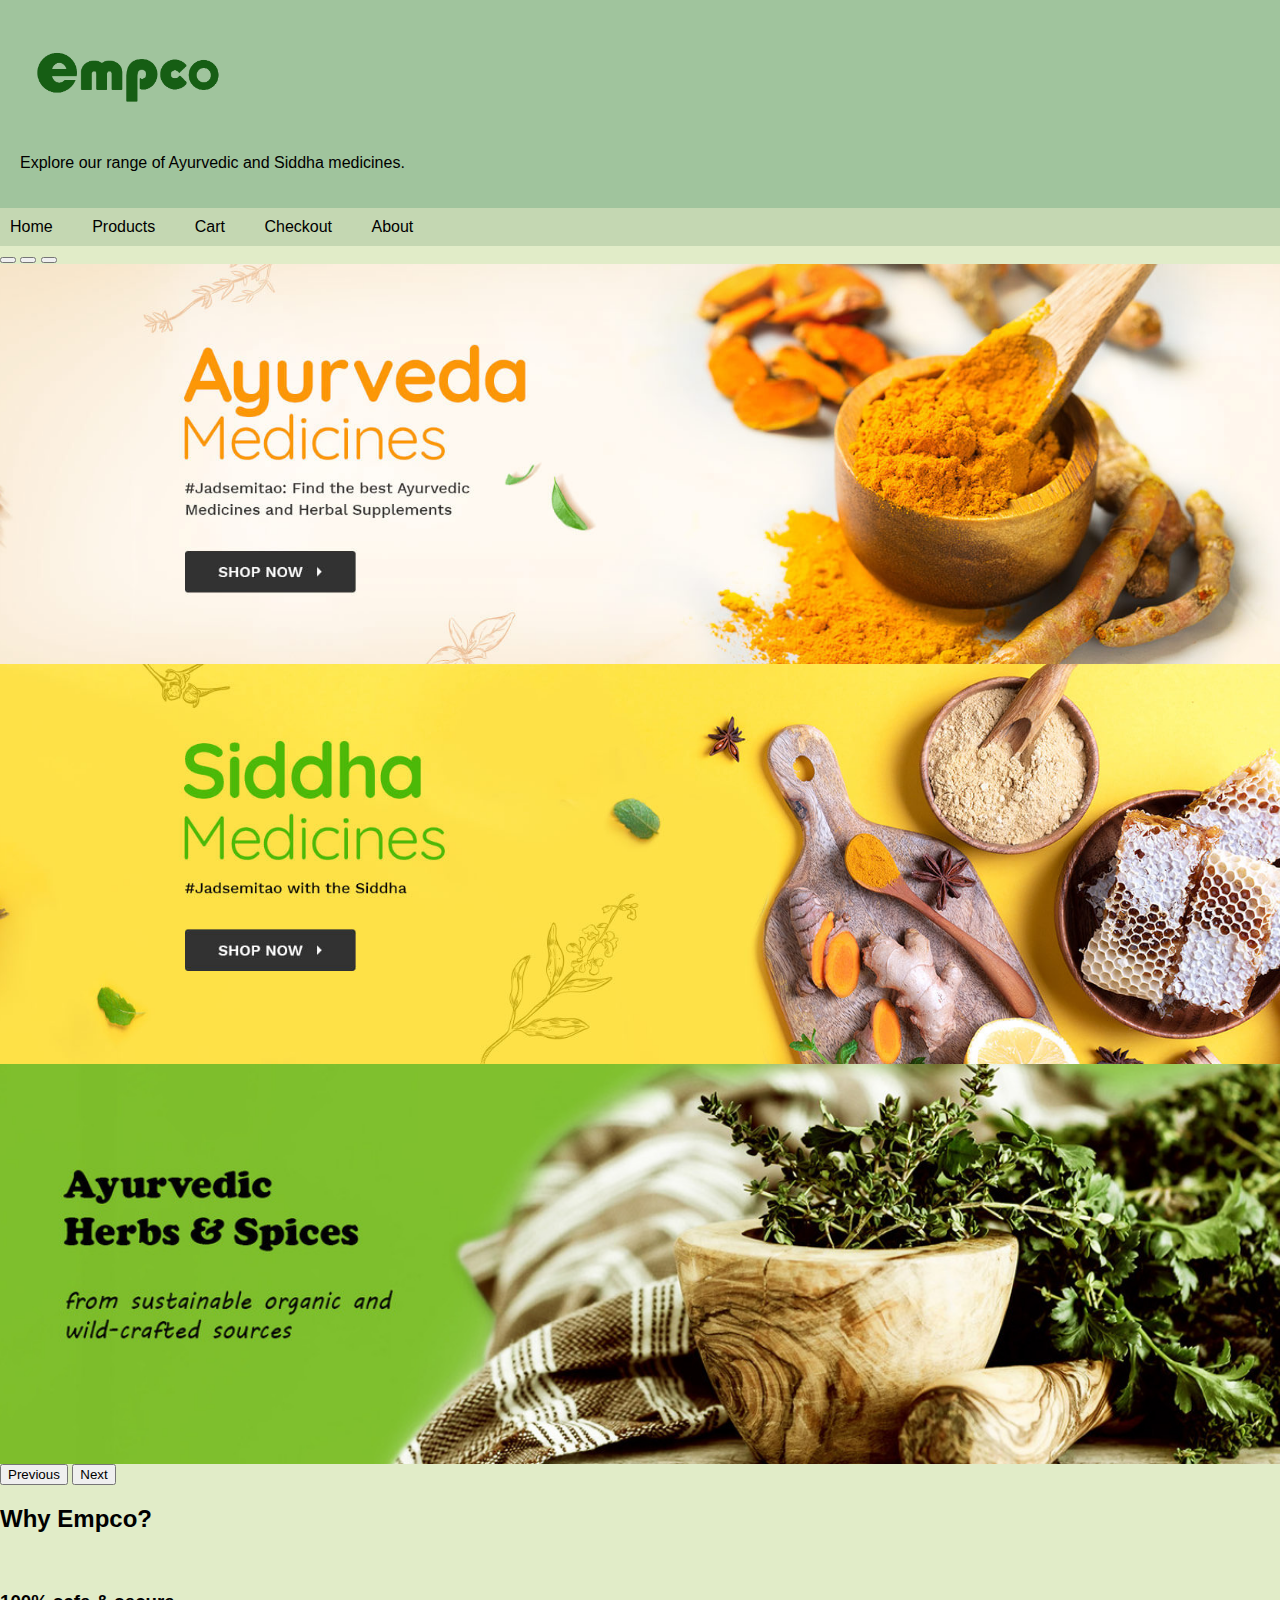
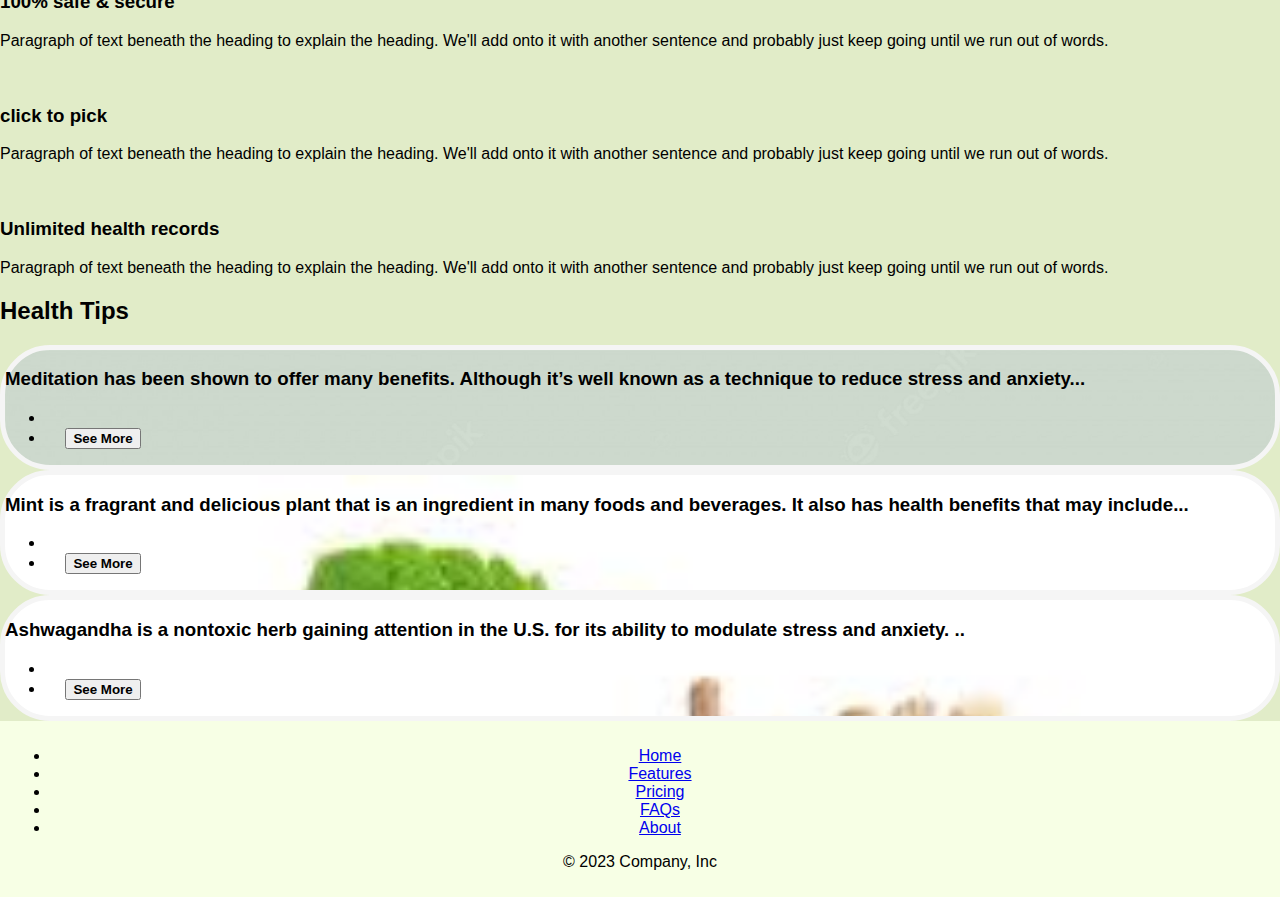
<file: index.html>
<!DOCTYPE html>
<html>
<head>
    <title>Empco - Home</title>
    <link href="https://cdn.jsdelivr.net/npm/bootstrap@5.3.0/dist/css/bootstrap.min.css" rel="stylesheet" integrity="sha384-9ndCyUaIbzAi2FUVXJi0CjmCapSmO7SnpJef0486qhLnuZ2cdeRhO02iuK6FUUVM" crossorigin="anonymous">
    <link rel="stylesheet" href="styles.css">
</head>
<body>
    <header>
      <div class="empcoimage">
        <a href="index.html"><button style="background: none;border-width: 0px;"><img src="./empcoimg.png" width="200"></button></a>
      </div>  
        <p>Explore our range of Ayurvedic and Siddha medicines.</p>
    </header>
      

    <nav>
        <ul>
            <li><a href="index.html" style="color: black;">Home</a></li>
            <li><a href="products.html" style="color: black;">Products</a></li>
            <li><a href="cart.html" style="color: black;">Cart</a></li>
            <li><a href="checkout.html" style="color: black;">Checkout</a></li>
            <li><a href="about.html" style="color: black;">About</a></li>
        </ul>
    </nav>
    <div id="carouselExampleIndicators" class="carousel slide">
        <div class="carousel-indicators">
          <button type="button" data-bs-target="#carouselExampleIndicators" data-bs-slide-to="0" class="active" aria-current="true" aria-label="Slide 1"></button>
          <button type="button" data-bs-target="#carouselExampleIndicators" data-bs-slide-to="1" aria-label="Slide 2"></button>
          <button type="button" data-bs-target="#carouselExampleIndicators" data-bs-slide-to="2" aria-label="Slide 3"></button>
        </div>
        <div class="carousel-inner">
          <div class="carousel-item active item">
            <img class="img" src="./img3.jpg" style="width: 100%;" class="d-block w-100" alt="...">
          </div>
          <div class="carousel-item item">
            <img class="img" src="./AayushBharat_HeroCarousel_Siddha__1_.jpg" style="width: 100%;" class="d-block w-100" alt="...">
          </div>
          <div class="carousel-item item">
            <img class="img" src="./img1.jpg" style="width: 100%;" class="d-block w-100" alt="...">
          </div>
        </div>
        <button class="carousel-control-prev" type="button" data-bs-target="#carouselExampleIndicators" data-bs-slide="prev">
          <span class="carousel-control-prev-icon" aria-hidden="true"></span>
          <span class="visually-hidden">Previous</span>
        </button>
        <button class="carousel-control-next" type="button" data-bs-target="#carouselExampleIndicators" data-bs-slide="next">
          <span class="carousel-control-next-icon" aria-hidden="true"></span>
          <span class="visually-hidden">Next</span>
        </button>
      </div>
      <div class="container px-4 py-5" id="featured-3">
        <h2 class="pb-2 border-bottom">Why Empco?</h2>
        <div class="row g-4 py-5 row-cols-1 row-cols-lg-3">
          <div class="feature col">
            <div class="feature-icon d-inline-flex align-items-center justify-content-center text-bg-primary bg-gradient fs-2 mb-3">
              <svg class="bi" width="1em" height="1em"><use xlink:href="#collection"></use></svg>
            </div>
            <h3 class="fs-2 text-body-emphasis">100% safe & secure</h3>
            <p>Paragraph of text beneath the heading to explain the heading. We'll add onto it with another sentence and probably just keep going until we run out of words.</p>
            
          </div>
          <div class="feature col">
            <div class="feature-icon d-inline-flex align-items-center justify-content-center text-bg-primary bg-gradient fs-2 mb-3">
              <svg class="bi" width="1em" height="1em"><use xlink:href="#people-circle"></use></svg>
            </div>
            <h3 class="fs-2 text-body-emphasis">click to pick</h3>
            <p>Paragraph of text beneath the heading to explain the heading. We'll add onto it with another sentence and probably just keep going until we run out of words.</p>
        
          </div>
          <div class="feature col">
            <div class="feature-icon d-inline-flex align-items-center justify-content-center text-bg-primary bg-gradient fs-2 mb-3">
              <svg class="bi" width="1em" height="1em"><use xlink:href="#toggles2"></use></svg>
            </div>
            <h3 class="fs-2 text-body-emphasis">Unlimited health records</h3>
            <p>Paragraph of text beneath the heading to explain the heading. We'll add onto it with another sentence and probably just keep going until we run out of words.</p>
           
          </div>
        </div>
      </div>
      <div class="container px-4 py-5" id="custom-cards">
        <h2 class="pb-2 border-bottom">Health Tips</h2>
    
        <div class="row row-cols-1 row-cols-lg-3 align-items-stretch g-4 py-5">
          <div class="col">
            <div class="card card-cover h-100 overflow-hidden text-bg-dark rounded-4 shadow-lg" style="background-image: url('./2.illustration-yoga-girl-meditation-with-sun-clouds_132937-105.jpg');">
              <div class="d-flex flex-column h-100 p-5 pb-3 text-white text-shadow-1">
                <h3 class="pt-5 mt-5 mb-4 display-10 lh-1 " style="color: black;">Meditation has been shown to offer many benefits. Although it’s well known as a technique to reduce stress and anxiety...</h3>
                <ul class="d-flex list-unstyled mt-auto">
                  <li class="me-auto">
                    
                  <li class="d-flex align-items-center">
                    <svg class="bi me-2" width="1em" height="1em"><use xlink:href="#calendar3"></use></svg>
                    <small><a href="https://www.healthline.com/nutrition/12-benefits-of-meditation"><button class="btn" style="font-weight: bolder; color: black;text-align: right;">See More</button></a></small>
                  </li>
                </ul>
              </div>
            </div>
          </div>
    
          <div class="col">
            <div class="card card-cover h-100 overflow-hidden text-bg-dark rounded-4 shadow-lg" style="background-image: url('./images.jpeg');">
              <div class="d-flex flex-column h-100 p-5 pb-3 text-white text-shadow-1">
                <h3 class="pt-5 mt-5 mb-4 display-10 lh-1 " style="color: black;">Mint is a fragrant and delicious plant that is an ingredient in many foods and beverages. It also has health benefits that may include... </h3>
                <ul class="d-flex list-unstyled mt-auto">
                  <li class="me-auto">
                   
                  <li class="d-flex align-items-center">
                    <svg class="bi me-2" width="1em" height="1em"><use xlink:href="#calendar3"></use></svg>
                    <small><a href="https://www.healthline.com/nutrition/mint-benefits"><button class="btn" style="font-weight:bolder;color:black;text-align:end;">See More</button></a></small>
                  </li>
                </ul>
              </div>
            </div>
          </div>
    
          <div class="col">
            <div class="card card-cover h-100 overflow-hidden text-bg-dark rounded-4 shadow-lg" style="background-image: url('./images\ \(1\).jpeg');">
              <div class="d-flex flex-column h-100 p-5 pb-3 text-shadow-1">
                <h3 class="pt-5 mt-5 mb-4 display-10 lh-1 " style="color: black;">Ashwagandha is a nontoxic herb gaining attention in the U.S. for its ability to modulate stress and anxiety. ..</h3>
                <ul class="d-flex list-unstyled mt-auto">
                  <li class="me-auto">
                    
                  <li class="d-flex align-items-center">
                    <svg class="bi me-2" width="1em" height="1em"><use xlink:href="#calendar3"></use></svg>
                    <small><a href="https://www.forbes.com/health/body/ashwagandha-benefits/"><button class="btn" style="font-weight: bolder;color: black;text-align: right;">See More</button></a></small>
                  </li>
                </ul>
              </div>
            </div>
          </div>
        </div>
      </div>
      <footer class="py-3 my-4" style="background-color: #F7FFE5;">
        <ul class="nav justify-content-center border-bottom pb-3 mb-3">
          <li class="nav-item"><a href="#" class="nav-link px-2 text-body-secondary">Home</a></li>
          <li class="nav-item"><a href="#" class="nav-link px-2 text-body-secondary">Features</a></li>
          <li class="nav-item"><a href="#" class="nav-link px-2 text-body-secondary">Pricing</a></li>
          <li class="nav-item"><a href="#" class="nav-link px-2 text-body-secondary">FAQs</a></li>
          <li class="nav-item"><a href="#" class="nav-link px-2 text-body-secondary">About</a></li>
        </ul>
        <p class="text-center text-body-secondary">© 2023 Company, Inc</p>
       
      </footer>
    <script src="https://cdn.jsdelivr.net/npm/bootstrap@5.3.0/dist/js/bootstrap.bundle.min.js" integrity="sha384-geWF76RCwLtnZ8qwWowPQNguL3RmwHVBC9FhGdlKrxdiJJigb/j/68SIy3Te4Bkz" crossorigin="anonymous"></script>
</body>
</html>
</file>
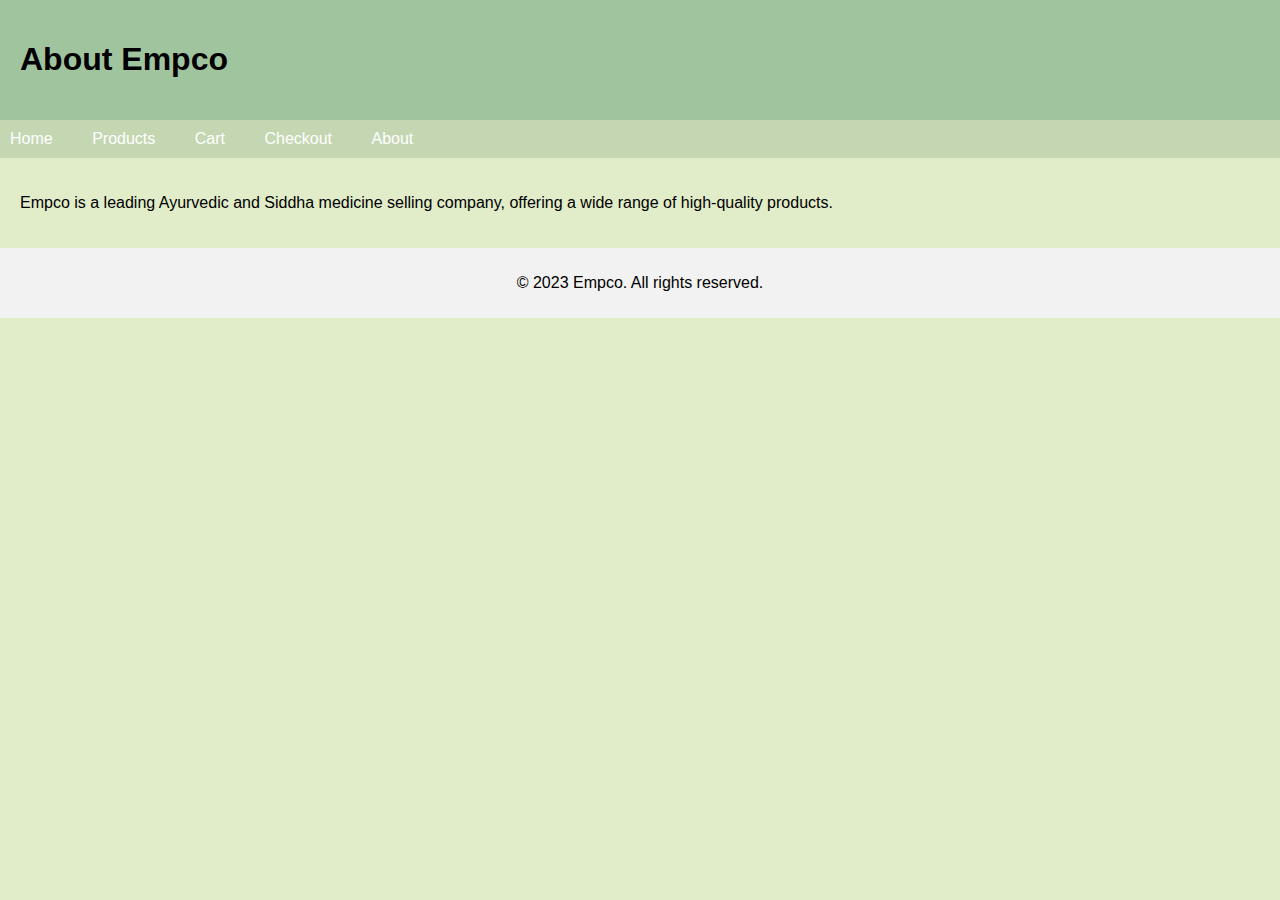
<file: about.html>
<!DOCTYPE html>
<html>
<head>
    <title>Empco - About</title>
    <link rel="stylesheet" href="styles.css">
</head>
<body>
    <header>
        <h1>About Empco</h1>
    </header>
    <nav>
        <ul>
            <li><a href="index.html">Home</a></li>
            <li><a href="products.html">Products</a></li>
            <li><a href="cart.html">Cart</a></li>
            <li><a href="checkout.html">Checkout</a></li>
            <li><a href="about.html">About</a></li>
        </ul>
    </nav>
    <section>
        <p>Empco is a leading Ayurvedic and Siddha medicine selling company, offering a wide range of high-quality products.</p>
    </section>
    <footer>
        <p>&copy; 2023 Empco. All rights reserved.</p>
    </footer>
</body>
</html>
</file>
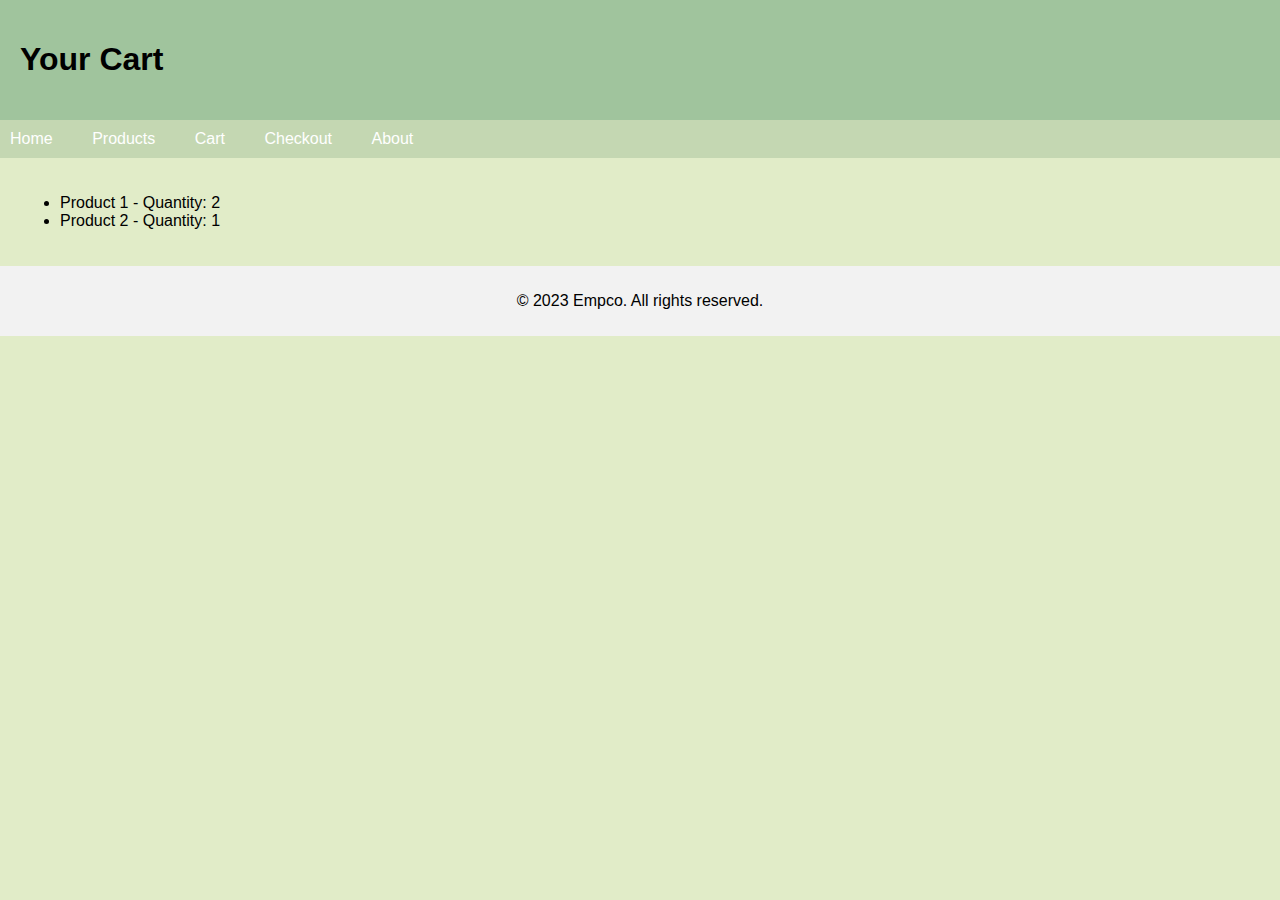
<file: cart.html>
<!DOCTYPE html>
<html>
<head>
    <title>Empco - Cart</title>
    <link rel="stylesheet" href="styles.css">
</head>
<body>
    <header>
        <h1>Your Cart</h1>
    </header>
    <nav>
        <ul>
            <li><a href="index.html">Home</a></li>
            <li><a href="products.html">Products</a></li>
            <li><a href="cart.html">Cart</a></li>
            <li><a href="checkout.html">Checkout</a></li>
            <li><a href="about.html">About</a></li>
        </ul>
    </nav>
    <section>
        <ul class="cart-items">
            <li>Product 1 - Quantity: 2</li>
            <li>Product 2 - Quantity: 1</li>
        </ul>
    </section>
    <footer>
        <p>&copy; 2023 Empco. All rights reserved.</p>
    </footer>
</body>
</html>
</file>
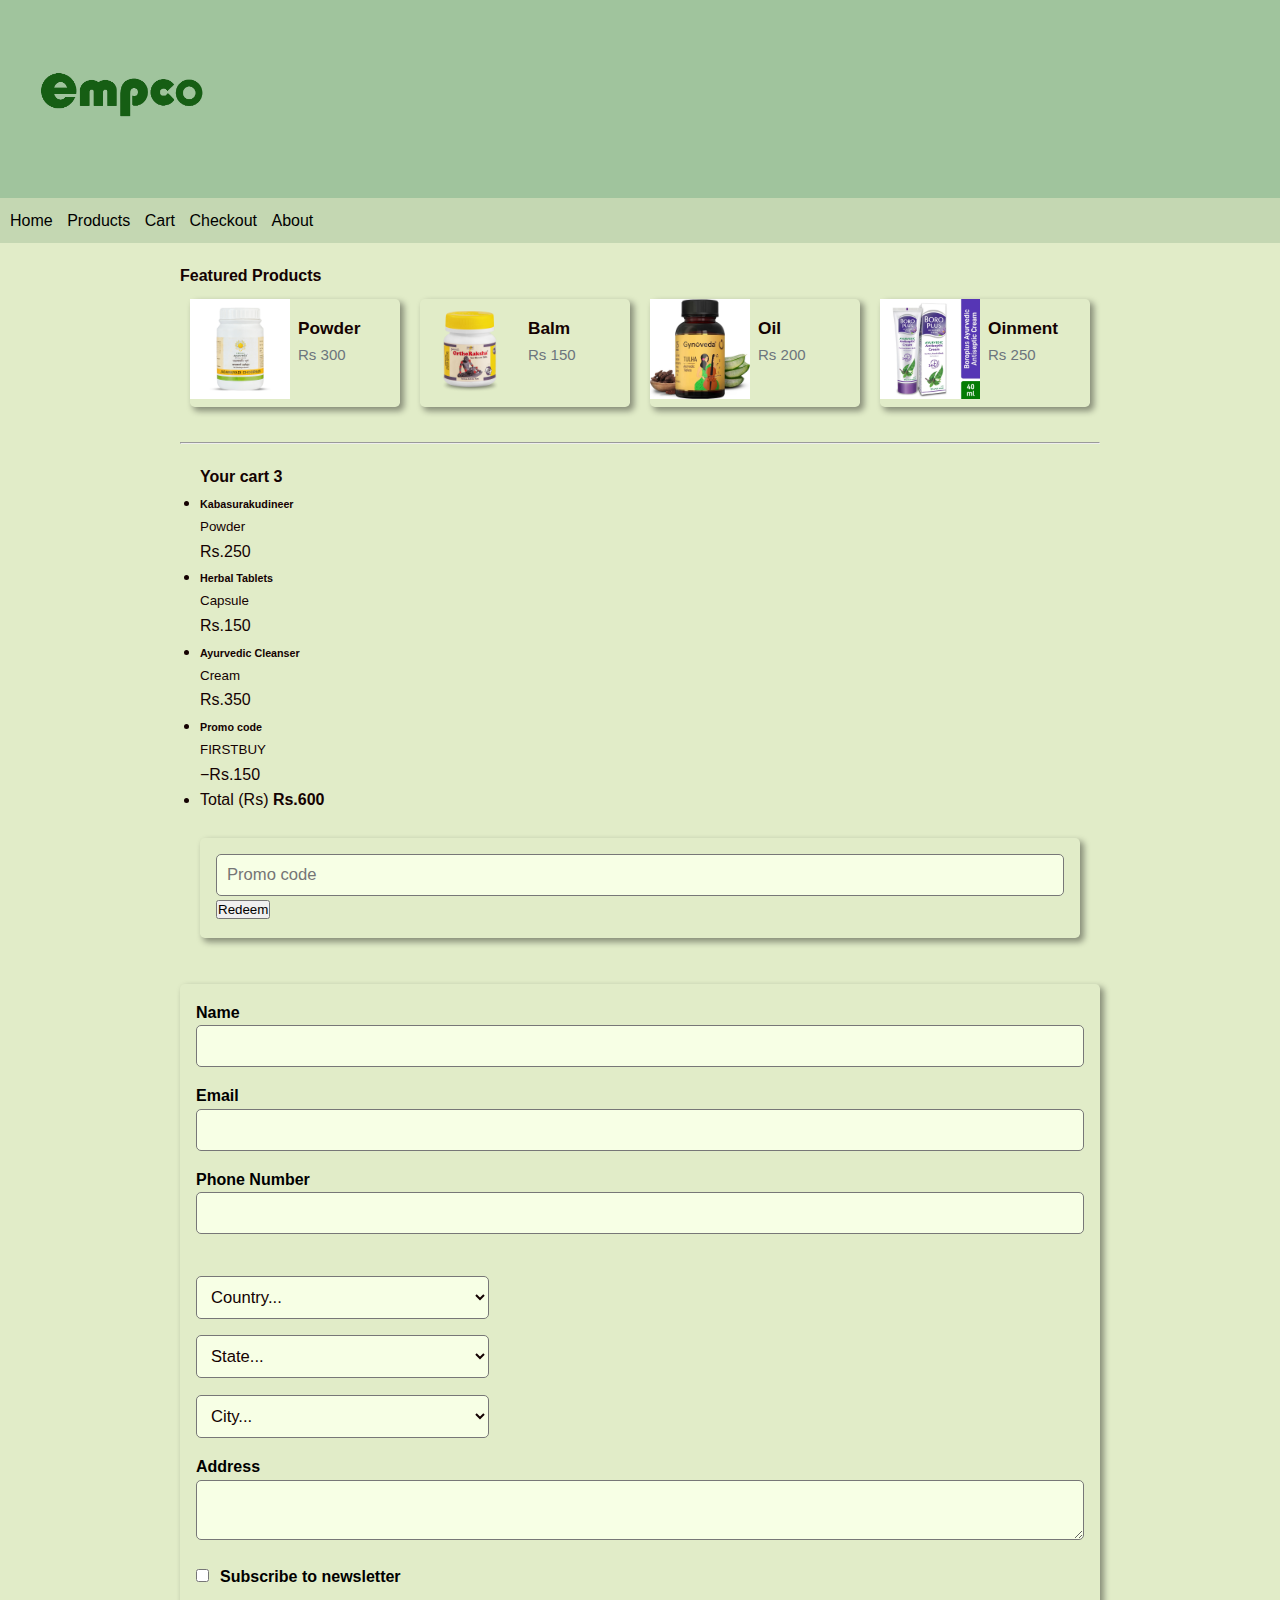
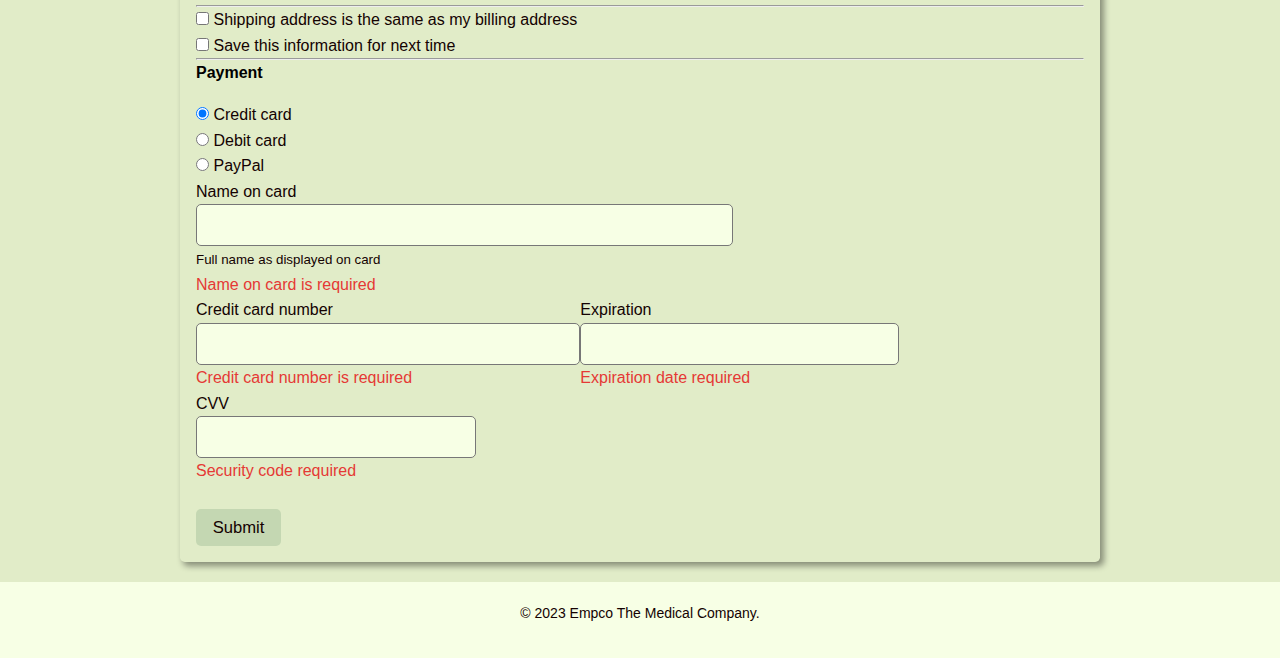
<file: checkout.html>
<!DOCTYPE html>
<html lang="en">

<head>
  <meta charset="UTF-8">
  <meta name="viewport" content="width=device-width, initial-scale=1.0">
  <title>My Website</title>
  <link rel="stylesheet" href="checkout.css">
  <link href="https://cdn.jsdelivr.net/npm/bootstrap@5.3.0/dist/css/bootstrap.min.css" rel="stylesheet" integrity="sha384-9ndCyUaIbzAi2FUVXJi0CjmCapSmO7SnpJef0486qhLnuZ2cdeRhO02iuK6FUUVM" crossorigin="anonymous">
</head>

<body>
  <header>
    <div class="empcoimage1">
      <a href="index.html"><button style="background: none;border-width: 0px;"><img class="logo" src="./empcoimg.png" width="200"></button></a>
    </div>

  </header>

  <nav>
    <ul>
        <li><a href="index.html">Home</a></li>
        <li><a href="products.html">Products</a></li>
        <li><a href="cart.html">Cart</a></li>
        <li><a href="checkout.html">Checkout</a></li>
        <li><a href="about.html">About</a></li>
    </ul>
</nav>
  <div class="container">
    <h4>Featured Products</h4>
    

    <div class="row">
      <div class="col col-sm col-md col-lg">
        <div class="cart">
          <div class="cart-product">
            <img src="jadamayadi1.png" alt="Product 1">
            <div class="cart-product-description">
              <h5 class="cart-product-name">Powder</h5>
              <p class="cart-product-price">Rs 300</p>
            </div>
          </div>
        </div>
      </div>

      <div class="col col-sm col-md col-lg">
        <div class="cart">
          <div class="cart-product">
            <img src="OrthoRaksha.png" alt="Product 2">
            <div class="cart-product-description">
              <h5 class="cart-product-name">Balm</h5>
              <p class="cart-product-price">Rs 150</p>
            </div>
          </div>
        </div>
      </div>

      <div class="col col-sm col-md col-lg">
        <div class="cart">
          <div class="cart-product">
            <img src="61ghzwkoMrL._AC_UF1000,1000_QL80_.jpg" alt="Product 3">
            <div class="cart-product-description">
              <h5 class="cart-product-name">Oil</h5>
              <p class="cart-product-price">Rs 200</p>
            </div>
          </div>
        </div>
      </div>
      <div class="col col-sm col-md col-lg">
        <div class="cart">
          <div class="cart-product">
            <img src="bor0014_1_1.jpg.webp" alt="Product 4">
            <div class="cart-product-description">
              <h5 class="cart-product-name">Oinment</h5>
              <p class="cart-product-price">Rs 250</p>
            </div>
          </div>
        </div>
      </div>
    </div>
    <br>
    <hr>
    <div class="container">
      <h4 class="d-flex justify-content-between align-items-center mb-3">
        <span class="text-primary">Your cart</span>
        <span class="badge bg-primary rounded-pill">3</span>
      </h4>
      <ul class="list-group mb-3">
        <li class="list-group-item d-flex justify-content-between lh-sm">
          <div>
            <h6 class="my-0">Kabasurakudineer</h6>
            <small class="text-body-secondary">Powder</small>
          </div>
          <span class="text-body-secondary">Rs.250</span>
        </li>
        <li class="list-group-item d-flex justify-content-between lh-sm">
          <div>
            <h6 class="my-0">Herbal Tablets</h6>
            <small class="text-body-secondary">Capsule</small>
          </div>
          <span class="text-body-secondary">Rs.150</span>
        </li>
        <li class="list-group-item d-flex justify-content-between lh-sm">
          <div>
            <h6 class="my-0">Ayurvedic Cleanser</h6>
            <small class="text-body-secondary">Cream</small>
          </div>
          <span class="text-body-secondary">Rs.350</span>
        </li>
        <li class="list-group-item d-flex justify-content-between bg-body-tertiary">
          <div class="text-success">
            <h6 class="my-0">Promo code</h6>
            <small>FIRSTBUY</small>
          </div>
          <span class="text-success">−Rs.150</span>
        </li>
        <li class="list-group-item d-flex justify-content-between">
          <span>Total (Rs)</span>
          <strong>Rs.600</strong>
        </li>
      </ul>
      <br>
      <form class="card p-2">
        <div class="input-group">
          <input type="text" class="form-control" placeholder="Promo code">
          <button type="submit" class="btn btn-secondary">Redeem</button>
        </div>
      </form>
    </div>
    <br> 
    <form>
      <div class="form-group">
        <label for="name">Name</label>
        <input type="text" id="name" class="form-control">
      </div>
      <div class="form-group">
        <label for="email">Email</label>
        <input type="email" id="email" class="form-control">
      </div>
      <div class="form-group">
        <label for="name">Phone Number</label>
        <input type="number" id="phone number" class="form-control">
      </div>
      <br>
      <select class="form-select" id="Country" required="">
        <label for="name">Country</label>
        <option value="">Country...</option>
        <option>United states</option>
        <option>India</option>
        <option>Germany</option>
        <option>Russia</option>
        <option>France</option>
        <option>Singapore</option>
        <option>Thailand</option>
      </select>
      <br>
      <select class="form-select" id="State" required="">
        <label for="name">State</label>
        <option value="">State...</option>
        <option>Tamil Nadu</option>
        <option>Kerala</option>
        <option>Andhra Pradesh</option>
        <option>Karnataka</option>
        <option>Maharastra</option>
        <option>Rajesthan</option>
        <option>Delhi</option>
      </select>
      <br>
      <select class="form-select" id="City" required="">
        <label for="name">City</label>
        <option value="">City...</option>
        <option>Chennai</option>
        <option>Coimbatore</option>
        <option>Tirchirapalli</option>
        <option>Salem</option>
        <option>Tirupur</option>
        <option>Erode</option>
        <option>Madurai</option>
      </select>
      <br>
      <div class="form-group">
        <label for="message">Address</label>
        <textarea id="message" class="form-control"></textarea>
      </div>
      <div class="form-group">
        <label class="checkbox-label">
          <input type="checkbox">
          Subscribe to newsletter
        </label>
      </div>
      <hr>
      <div class="form-check">
        <input type="checkbox" class="form-check-input" id="same-address">
        <label class="form-check-label" for="same-address">Shipping address is the same as my billing address</label>
      </div>

      <div class="form-check">
        <input type="checkbox" class="form-check-input" id="save-info">
        <label class="form-check-label" for="save-info">Save this information for next time</label>
      </div>
      <hr>
      <div class="form-group">
        <label class="mb-3">
          Payment
        </label>
      </div>

      <div class="my-3">
        <div class="form-check">
          <input id="credit" name="paymentMethod" type="radio" class="form-check-input" checked="" required="">
          <label class="form-check-label" for="credit">Credit card</label>
        </div>
        <div class="form-check">
          <input id="debit" name="paymentMethod" type="radio" class="form-check-input" required="">
          <label class="form-check-label" for="debit">Debit card</label>
        </div>
        <div class="form-check">
          <input id="paypal" name="paymentMethod" type="radio" class="form-check-input" required="">
          <label class="form-check-label" for="paypal">PayPal</label>
        </div>
      </div>

      <div class="row gy-3">
        <div class="col-md-6">
          <label for="cc-name" class="form-label">Name on card</label>
          <input type="text" class="form-control" id="cc-name" placeholder="" required="">
          <small class="text-body-secondary">Full name as displayed on card</small>
          <div class="invalid-feedback">
            Name on card is required
          </div>
        </div>

        <div class="col-md-6">
          <label for="cc-number" class="form-label">Credit card number</label>
          <input type="text" class="form-control" id="cc-number" placeholder="" required="">
          <div class="invalid-feedback">
            Credit card number is required
          </div>
        </div>

        <div class="col-md-3">
          <label for="cc-expiration" class="form-label">Expiration</label>
          <input type="text" class="form-control" id="cc-expiration" placeholder="" required="">
          <div class="invalid-feedback">
            Expiration date required
          </div>
        </div>

        <div class="col-md-3">
          <label for="cc-cvv" class="form-label">CVV</label>
          <input type="text" class="form-control" id="cc-cvv" placeholder="" required="">
          <div class="invalid-feedback">
            Security code required
          </div>
        </div>
      </div>
      <br>
      <button class="button" type="submit">Submit</button>
    </form>
  </div>
  <script src="https://cdn.jsdelivr.net/npm/bootstrap@5.3.0/dist/js/bootstrap.bundle.min.js" integrity="sha384-geWF76RCwLtnZ8qwWowPQNguL3RmwHVBC9FhGdlKrxdiJJigb/j/68SIy3Te4Bkz" crossorigin="anonymous"></script>
  <footer>
    <p>&copy; 2023 Empco The Medical Company.</p>
  </footer>
</body>

</html>
</file>
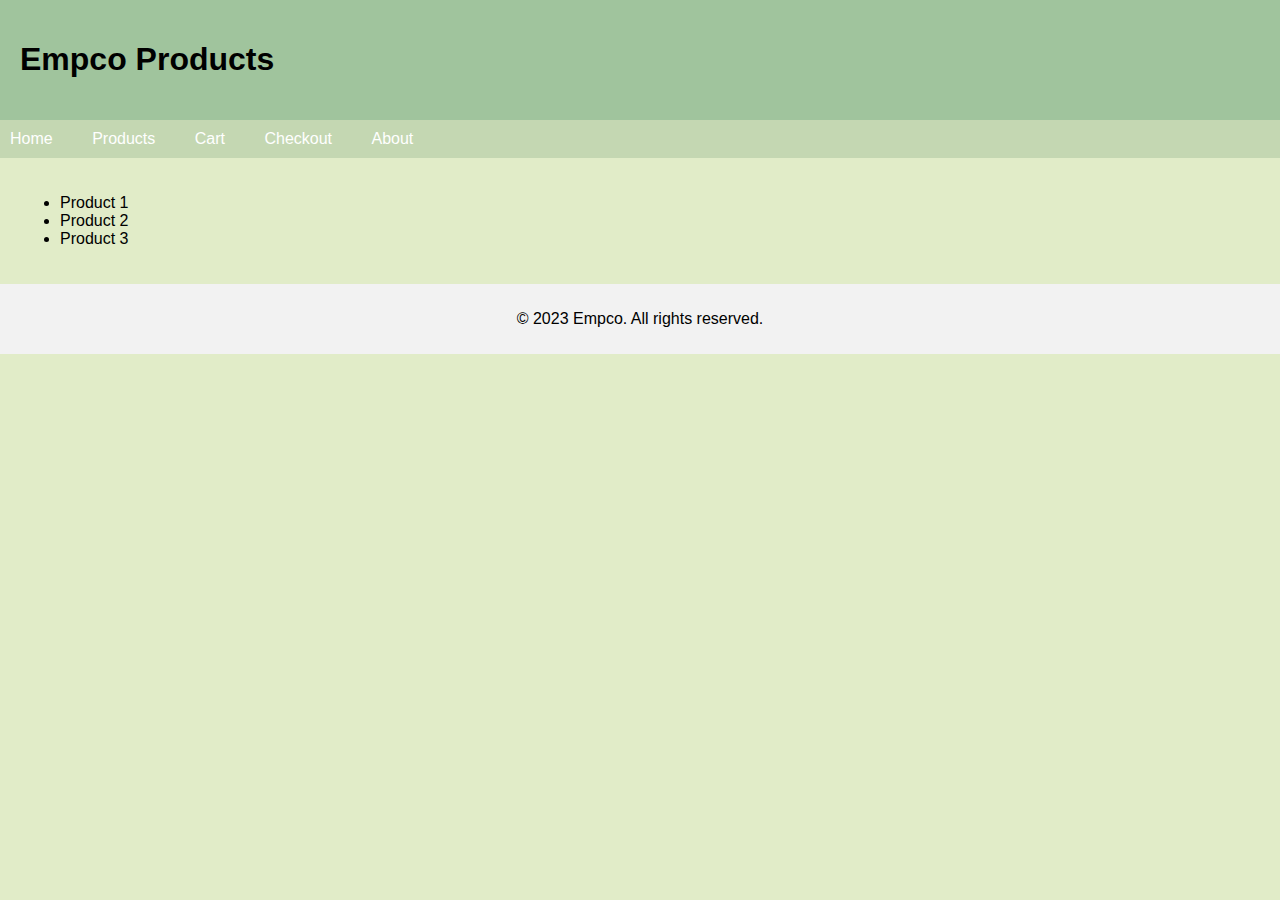
<file: products.html>
<head>
    <title>Empco - Products</title>
    <link rel="stylesheet" href="styles.css">
</head>
<body>
    <header>
        <h1>Empco Products</h1>
    </header>
    <nav>
        <ul>
            <li><a href="index.html">Home</a></li>
            <li><a href="products.html">Products</a></li>
            <li><a href="cart.html">Cart</a></li>
            <li><a href="checkout.html">Checkout</a></li>
            <li><a href="about.html">About</a></li>
        </ul>
    </nav>
    <section>
        <ul class="product-list">
            <li>Product 1</li>
            <li>Product 2</li>
            <li>Product 3</li>
        </ul>
    </section>
    <footer>
        <p>&copy; 2023 Empco. All rights reserved.</p>
    </footer>
</body>
</html>
</file>
<file: styles.css>
body {
    margin: 0;
    padding: 0;
    font-family: Arial, sans-serif;
    background-color:#E1ECC8;
}

header {
    background-color:#A0C49D;
    padding: 20px;
}
.empcoimage{
    height: auto;
    width: 20%;
    background-size: 20%;
}

nav {
    background-color:#C4D7B2;
    color: #fff;
    padding: 10px;
}

nav ul {
    list-style-type: none;
    margin: 0;
    padding: 0;
}

nav ul li {
    display: inline-block;
    margin-right: 25px;
    word-spacing: 25px;

}

nav ul li a {
    color: #fff;
    text-decoration: none;
    padding-right: 10px;
    word-spacing: 10px;
    
}

    
.carousel-inner > .item{
    height: 400px;

}
.img{
    background-size:cover;
    object-fit:cover;
    height:100%;
    width: auto;
}
.carousel-indicators > .carousel-inner{
    height:100%;
   
}




section {
    padding: 20px;
}
.card-cover{
    background-repeat: no-repeat;
    background-size:cover;
    border: 5px solid ;
    border-radius:50px;
    border-color:whitesmoke;
    color: black;
}



footer {
    background-color: #f2f2f2;
    padding: 10px;
    text-align: center;
    object-position: bottom;
}
</file>
<file: checkout.css>
/* Define variables for common values */
:root {
  --dark-color: #E1ECC8;
  --light-color: #140202;
  --font-family: Arial, sans-serif;
  --container-width: 960px;
}

/* Reset styles */
* {
  box-sizing: border-box;
  margin: 0;
  padding: 0;
}
img {
  width: 100px;
  height: 100px;
  object-fit: contain;
}

/* Global styles */
body {
  font-family: var(--font-family);
  line-height: 1.6;
  background-color:#E1ECC8;
  color: var(--light-color);
}

.container {
  max-width: var(--container-width);
  margin: 0 auto;
  padding: 20px;
}

h1,
h4 {
  margin-top: 0;
}

p {
  margin-bottom: 1em;
}

a {
  text-decoration: none;
  color: #000000;
}

/* Header styles */
header {
  background-color:#A0C49D;
  padding: 20px;
  text-align: left;
  

}
.logo{
  width: 200px;
  margin-top: 25px ;
  margin-bottom: 25px;
}

nav {
  background-color:#C4D7B2;
  color: #fff;
  padding: 10px;
}

nav ul {
  list-style-type: none;
  margin: 0;
  padding: 0;
}

nav ul li {
  display: inline-block;
  margin-right: 10px;
}

nav ul li a {
  color:#000000;
  text-decoration: none;
}

/* Main content styles */
.row {
  display: flex;
  flex-wrap: wrap;
}

.col {
  flex-basis: 100%;
  padding: 10px;
}

/* Cart styles */
.cart {
  display: flex;
  justify-content: space-between;
  align-items: center;
  background-color: var(--dark-color);
  border-radius: 0.3em;
  box-shadow: 0.2em 0.2em 0.4em rgba(0, 0, 0, 0.4);
}

.cart-title {
  font-size: calc(1rem + 0.2vw);
  color: var(--primary-color);
}

.cart-total {
  font-size: calc(1rem + 0.1vw);
  color: var(--secondary-color);
}

.cart-product {
  display: flex;
  justify-content: space-between;
  align-items: center;
  margin-bottom: 0.5em;
}

.cart-product-description {
  flex-grow: 1;
  margin-left: 0.5em;
}

.cart-product-name {
  font-size: calc(1rem + 0.1vw);
  font-weight: bold;
}

.cart-product-price {
  font-size: calc(0.9rem + 0.05vw);
  color: #6c757d;
}
.input-group button:hover {
  background-color:#3a62d9;
}
/* Form styles */
form {
  background-color:#E1ECC8;
  border-radius: 0.3em;
  box-shadow: 0.2em 0.2em 0.4em rgba(0, 0, 0, 0.4);
  padding: 1em;
}

.form-group {
  margin-bottom: 1em;
}

.form-group label {
  display: block;
  font-weight: bold;
  color: black;
}

.form-control {
  width: 100%;
  padding: 0.6em;
  font-size: calc(1rem + 0.05vw);
  border-radius: 0.3em;
  border: 0.1em solid #777;
  background-color:#F7FFE5;
  color: var(--light-color);
}
.form-select{
  margin-bottom: 1em;
}
.form-select label {
  display: block;
  font-weight: bold;
  color: black;
}
.form-select {
  width: 293px;
  padding: 0.6em;
  font-size: calc(1rem + 0.05vw);
  border-radius: 0.3em;
  border: 0.1em solid #777;
  background-color:#F7FFE5;
  color: var(--light-color);
}

.invalid-feedback {
  color: #e53935;
}

.checkbox-label {
  display: flex;
  align-items: center;
}

.checkbox-label input[type="checkbox"] {
  margin-right: 0.5em;
}

/* Button styles */
.button {
  background-color: #C4D7B2;
  color: var(--light-color);
  border: none;
  padding: 0.5em 1em;
  font-size: calc(1rem + 0.05vw);
  cursor: pointer;
  border-radius: 0.3em;
}

.button:hover {
  background-color:#A0C49D;
}

.button:disabled {
  background-color: #777;
  cursor: not-allowed;
}

/* Footer styles */
footer {
  background-color:#F7FFE5;
  padding: 20px;
  text-align: center;
  font-size: 14px;
}

/* Responsive styles */
@media (min-width: 576px) {
  .col-sm {
    flex-basis: 50%;
  }
}

@media (min-width: 768px) {
  .col-md {
    flex-basis: 33.333333%;
  }
}

@media (min-width: 992px) {
  .col-lg {
    flex-basis: 25%;
  }
}
</file>
